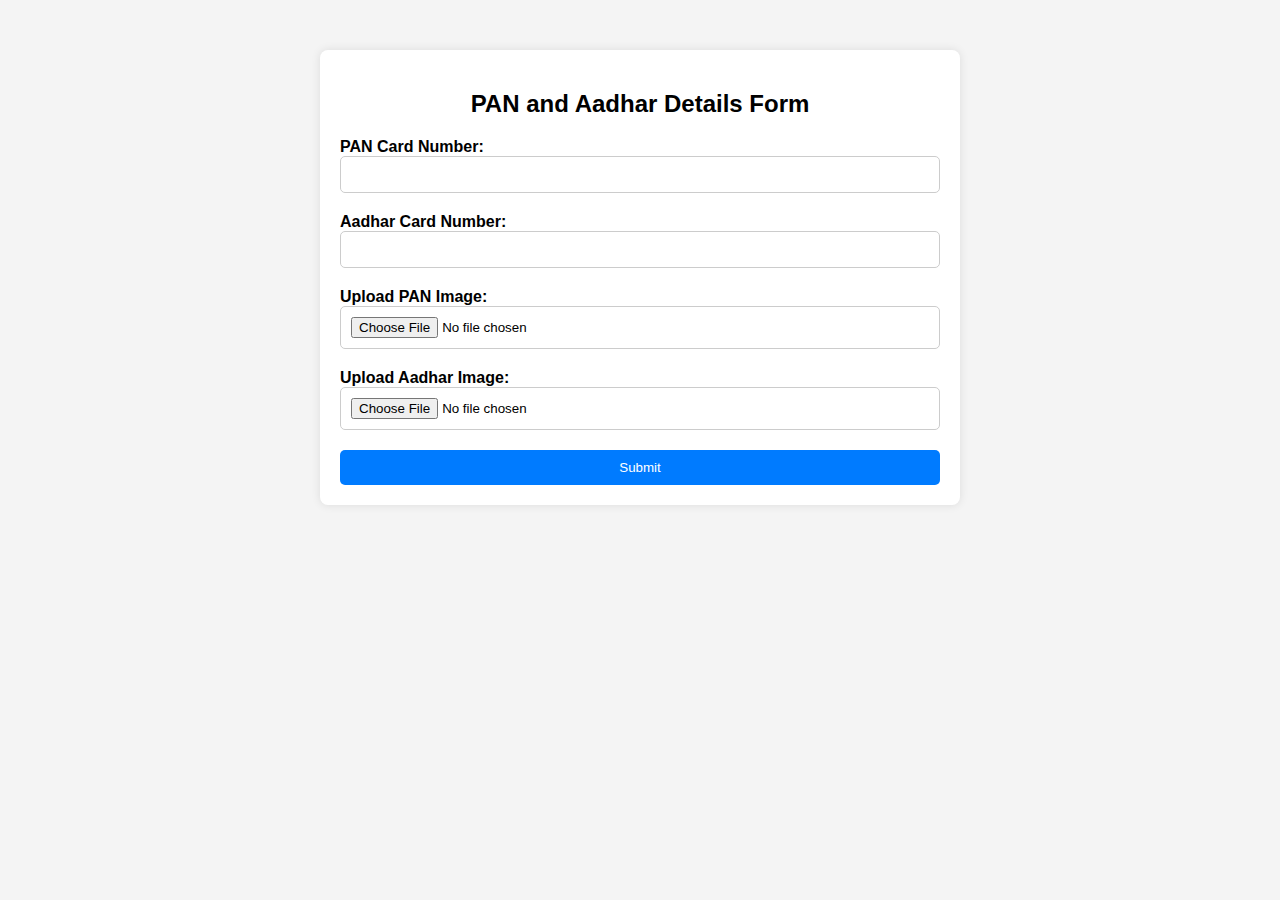
<file: index.html>
<!DOCTYPE html>
<html lang="en">
<head>
<meta charset="UTF-8">
<meta name="viewport" content="width=device-width, initial-scale=1.0">
<title>PAN and Aadhar Details Form</title>
<link rel="stylesheet" href="styles.css">
</head>
<body>
<div class="container">
  <h2>PAN and Aadhar Details Form</h2>
  <form action="submit.php" method="post" enctype="multipart/form-data">
    <div class="form-group">
      <label for="pan_card">PAN Card Number:</label>
      <input type="text" id="pan_card" name="pan_card" required>
    </div>
    <div class="form-group">
      <label for="aadhar_card">Aadhar Card Number:</label>
      <input type="text" id="aadhar_card" name="aadhar_card" required>
    </div>
    <div class="form-group">
      <label for="image">Upload PAN Image:</label>
      <input type="file" id="image" name="image" accept="image/*" required>
    </div>
    <div class="form-group">
      <label for="image">Upload Aadhar Image:</label>
      <input type="file" id="image" name="image" accept="image/*" required>
    </div>
    <button type="submit">Submit</button>
  </form>
</div>
</body>
</html>
</file>
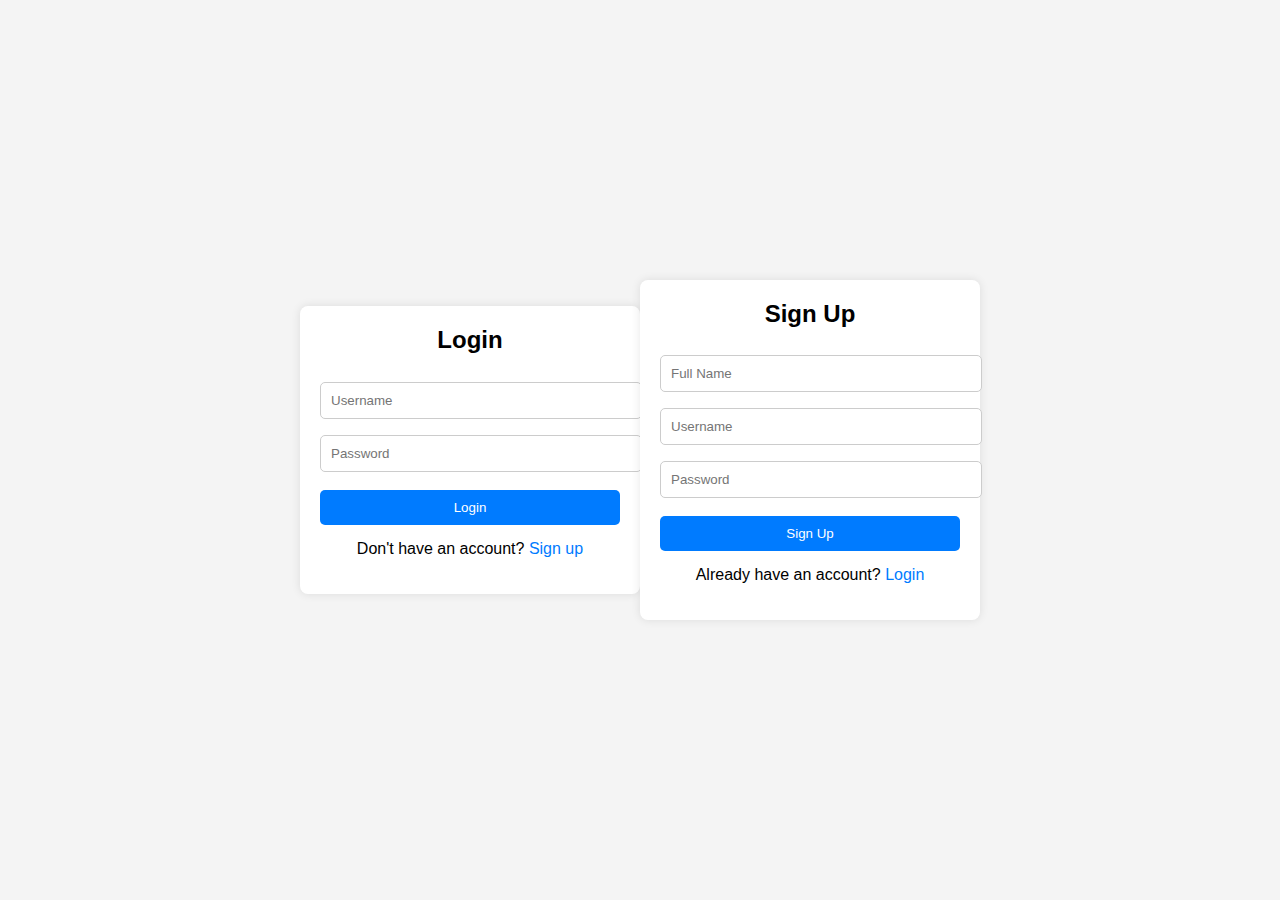
<file: Login page.html>
<!DOCTYPE html>
<html lang="en">
<head>
<meta charset="UTF-8">
<meta name="viewport" content="width=device-width, initial-scale=1.0">
<title>Login & Signup Form</title>
<style>
    body {
        font-family: Arial, sans-serif;
        background-color: #f4f4f4;
        margin: 0;
        padding: 0;
        display: flex;
        justify-content: center;
        align-items: center;
        height: 100vh;
    }
    .form-container {
        background-color: #fff;
        padding: 20px;
        border-radius: 8px;
        box-shadow: 0 0 10px rgba(0, 0, 0, 0.1);
        width: 300px;
    }
    .form-container h2 {
        margin-top: 0;
        text-align: center;
    }
    .form-container form input[type="text"],
    .form-container form input[type="password"] {
        width: 100%;
        padding: 10px;
        margin: 8px 0;
        border: 1px solid #ccc;
        border-radius: 5px;
    }
    .form-container form input[type="submit"] {
        width: 100%;
        padding: 10px;
        margin-top: 10px;
        border: none;
        border-radius: 5px;
        background-color: #007bff;
        color: #fff;
        cursor: pointer;
    }
    .form-container form input[type="submit"]:hover {
        background-color: #0056b3;
    }
    .form-container p {
        margin-top: 15px;
        text-align: center;
    }
    .form-container p a {
        color: #007bff;
        text-decoration: none;
    }
</style>
</head>
<body>
<div class="form-container">
    <h2>Login</h2>
    <form action="#" method="post">
        <input type="text" name="username" placeholder="Username" required>
        <input type="password" name="password" placeholder="Password" required>
        <input type="submit" value="Login">
    </form>
    <p>Don't have an account? <a href="#signup">Sign up</a></p>
</div>
<div class="form-container" id="signup">
    <h2>Sign Up</h2>
    <form action="#" method="post">
        <input type="text" name="fullname" placeholder="Full Name" required>
        <input type="text" name="username" placeholder="Username" required>
        <input type="password" name="password" placeholder="Password" required>
        <input type="submit" value="Sign Up">
    </form>
    <p>Already have an account? <a href="#">Login</a></p>
</div>
</body>
</html>
</file>
<file: styles.css>
body {
    font-family: Arial, sans-serif;
    margin: 0;
    padding: 0;
    background-color: #f4f4f4;
  }
  
  .container {
    max-width: 600px;
    margin: 50px auto;
    background-color: #fff;
    padding: 20px;
    border-radius: 8px;
    box-shadow: 0px 0px 10px 0px rgba(0, 0, 0, 0.1);
  }
  
  .container h2 {
    text-align: center;
  }
  
  .form-group {
    margin-bottom: 20px;
  }
  
  label {
    display: block;
    font-weight: bold;
  }
  
  input[type="text"],
  input[type="file"] {
    width: 100%;
    padding: 10px;
    border-radius: 5px;
    border: 1px solid #ccc;
    box-sizing: border-box;
  }
  
  button {
    display: block;
    width: 100%;
    padding: 10px;
    background-color: #007bff;
    color: #fff;
    border: none;
    border-radius: 5px;
    cursor: pointer;
  }
  
  button:hover {
    background-color: #0056b3;
  }
</file>
